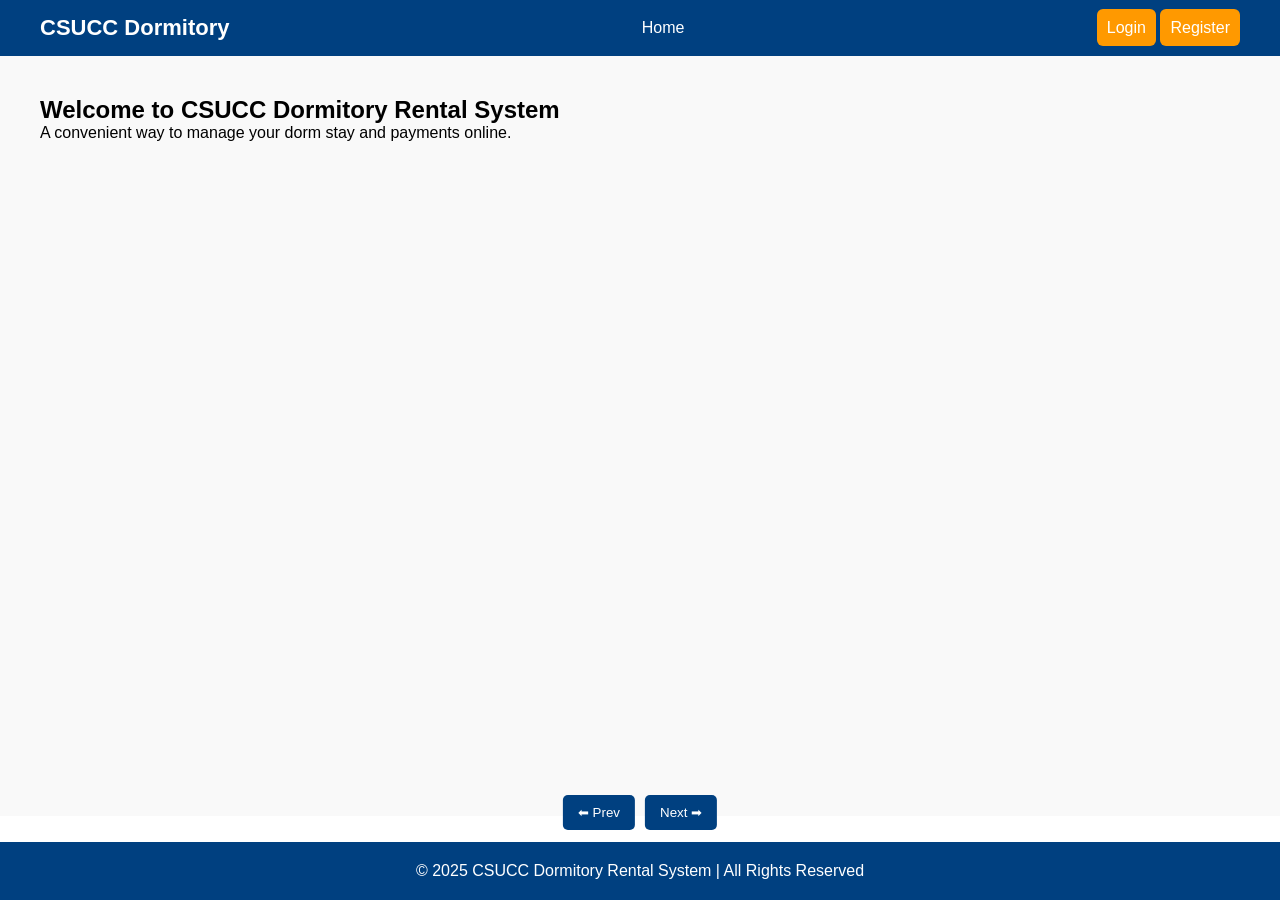
<file: frontend/index.html>
<!DOCTYPE html>
<html lang="en">
<head>
  <meta charset="UTF-8" />
  <meta name="viewport" content="width=device-width, initial-scale=1.0"/>
  <title>CSUCC Dormitory Rental System</title>
  <style>
    * {
      margin: 0; padding: 0;
      box-sizing: border-box;
      font-family: "Segoe UI", Arial, sans-serif;
    }
    body, html {
      height: 100%;
      overflow: hidden; /* wala’y scroll */
    }

    /* Header */
    header {
      display: flex;
      justify-content: space-between;
      align-items: center;
      padding: 15px 40px;
      background: #004080;
      color: white;
    }
    header .logo { font-size: 22px; font-weight: bold; }
    nav ul { list-style: none; display: flex; gap: 20px; }
    nav ul li a { color: white; text-decoration: none; font-weight: 500; }
    .btn {
      background: #ff9900;
      color: white;
      padding: 10px;
      border-radius: 6px;
      text-decoration: none;
      transition: 0.3s;
    }
    .btn:hover { background: #cc7a00; }
    .btn-alt { background: #008000; }
    .btn-alt:hover { background: #006600; }

    /* Slider container */
    .slider {
      height: calc(100% - 140px); /* minus header + footer approx height */
      display: flex;
      transition: transform 0.5s ease-in-out;
    }
    .slide {
      min-width: 100%;
      height: 100%;
      flex-shrink: 0;
      overflow-y: auto; /* para ang sulod pwede mag scroll kung taas */
      padding: 40px;
    }
    .slide:nth-child(odd) { background: #f9f9f9; }
    .slide:nth-child(even) { background: #e6f2ff; }

    /* Footer */
    footer {
      text-align: center;
      padding: 20px;
      background: #004080;
      color: white;
      position: absolute;
      bottom: 0;
      left: 0;
      width: 100%;
    }

    /* Navigation buttons */
    .controls {
      position: absolute;
      bottom: 70px; /* just above footer */
      left: 50%;
      transform: translateX(-50%);
      display: flex;
      gap: 10px;
    }
    .controls button {
      padding: 10px 15px;
      border: none;
      background: #004080;
      color: #fff;
      border-radius: 5px;
      cursor: pointer;
    }
    .controls button:hover { background: #0066cc; }
  </style>
</head>
<body>
  <!-- Header -->
  <header>
    <div class="logo">CSUCC Dormitory</div>
    <nav>
      <ul>
        <li><a href="#">Home</a></li>
      </ul>
    </nav>
    <div class="auth-buttons">
      <a href="login.html" class="btn">Login</a>
      <a href="registration.html" class="btn">Register</a>
    </div>
  </header>

  <!-- Slides -->
  <div class="slider" id="slider">
    <section class="slide">
      <h1>Welcome to CSUCC Dormitory Rental System</h1>
      <p>A convenient way to manage your dorm stay and payments online.</p>
    </section>
    <section class="slide">
      <h2>Features</h2>
      <p>🏠 Easy Room Reservation, 💳 Secure Payments, 📊 Track Bills, 📑 Download Receipts</p>
    </section>
    <section class="slide">
      <h2>Featured Rooms</h2>
      <p>Room 101, Room 202, Room 301...</p>
    </section>
    <section class="slide">
      <h2>Easy Payment Integration</h2>
      <p>GCash | PayMaya | PayPal</p>
    </section>
  </div>

  <!-- Controls -->
  <div class="controls">
    <button onclick="prevSlide()">⬅ Prev</button>
    <button onclick="nextSlide()">Next ➡</button>
  </div>

  <!-- Footer (fixed outside slider) -->
  <footer>
    <p>© 2025 CSUCC Dormitory Rental System | All Rights Reserved</p>
  </footer>

  <script>
    let currentSlide = 0;
    const slider = document.getElementById("slider");
    const totalSlides = document.querySelectorAll(".slide").length;

    function updateSlide() {
      slider.style.transform = `translateX(-${currentSlide * 100}%)`;
    }
    function nextSlide() {
      if (currentSlide < totalSlides - 1) {
        currentSlide++;
        updateSlide();
      }
    }
    function prevSlide() {
      if (currentSlide > 0) {
        currentSlide--;
        updateSlide();
      }
    }
  </script>
</body>
</html>
</file>
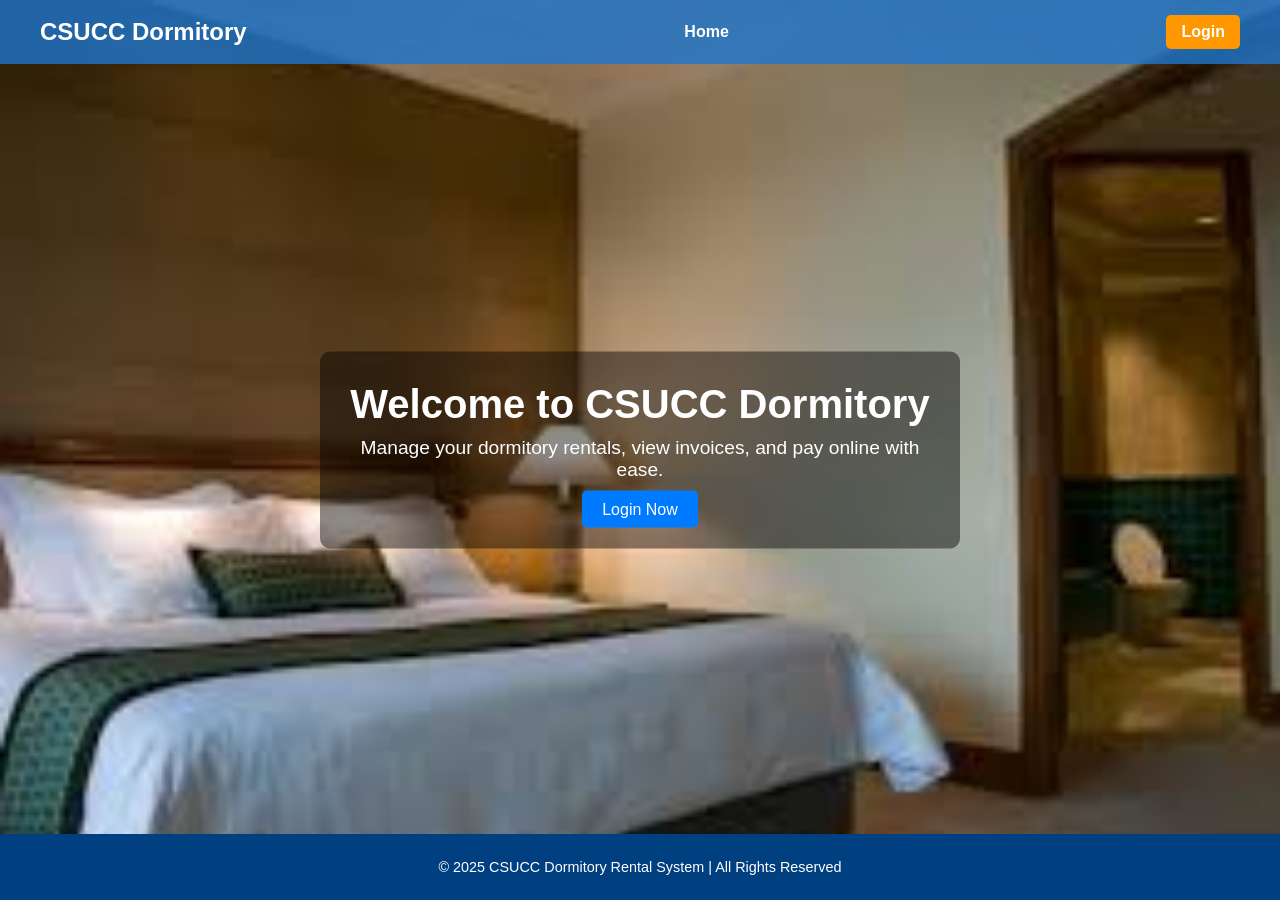
<file: frontend/dashboard.html>
<!DOCTYPE html>
<html lang="en">
<head>
  <meta charset="UTF-8">
  <meta name="viewport" content="width=device-width, initial-scale=1.0">
  <title>CSUCC Dormitory | Home</title>
  <link rel="stylesheet" href="/static/styles/dashboard.css">
  
</head>
<body>
  <div class="wrapper">
    <!-- Header -->
    <header>
      <div class="logo">CSUCC Dormitory</div>
      <nav>
        <ul>
          <li><a href="index.html">Home</a></li>
        </ul>
      </nav>
      <a href="login.html" class="btn">Login</a>
    </header>

    <!-- Slideshow -->
    <div class="slideshow">
      <img src="/static/images/q1.png" class="slide active">
      <img src="/static/images/q2.png" class="slide">
      <img src="/static/images/q3.png" class="slide">
      <img src="/static/images/q4.png" class="slide">

      <!-- Overlay Text -->
      <div class="overlay">
        <h1>Welcome to CSUCC Dormitory</h1>
        <p>Manage your dormitory rentals, view invoices, and pay online with ease.</p>
        <a href="login.html">Login Now</a>
      </div>
    </div>

    <!-- Footer -->
    <footer>
      <p>© 2025 CSUCC Dormitory Rental System | All Rights Reserved</p>
    </footer>
  </div>

  <script>
    // Simple slideshow
    let slides = document.querySelectorAll('.slide');
    let index = 0;

    function showSlide() {
      slides.forEach((slide, i) => {
        slide.classList.remove('active');
        if (i === index) slide.classList.add('active');
      });
      index = (index + 1) % slides.length;
    }

    setInterval(showSlide, 4000); // change every 4s
  </script>
</body>
</html>
</file>
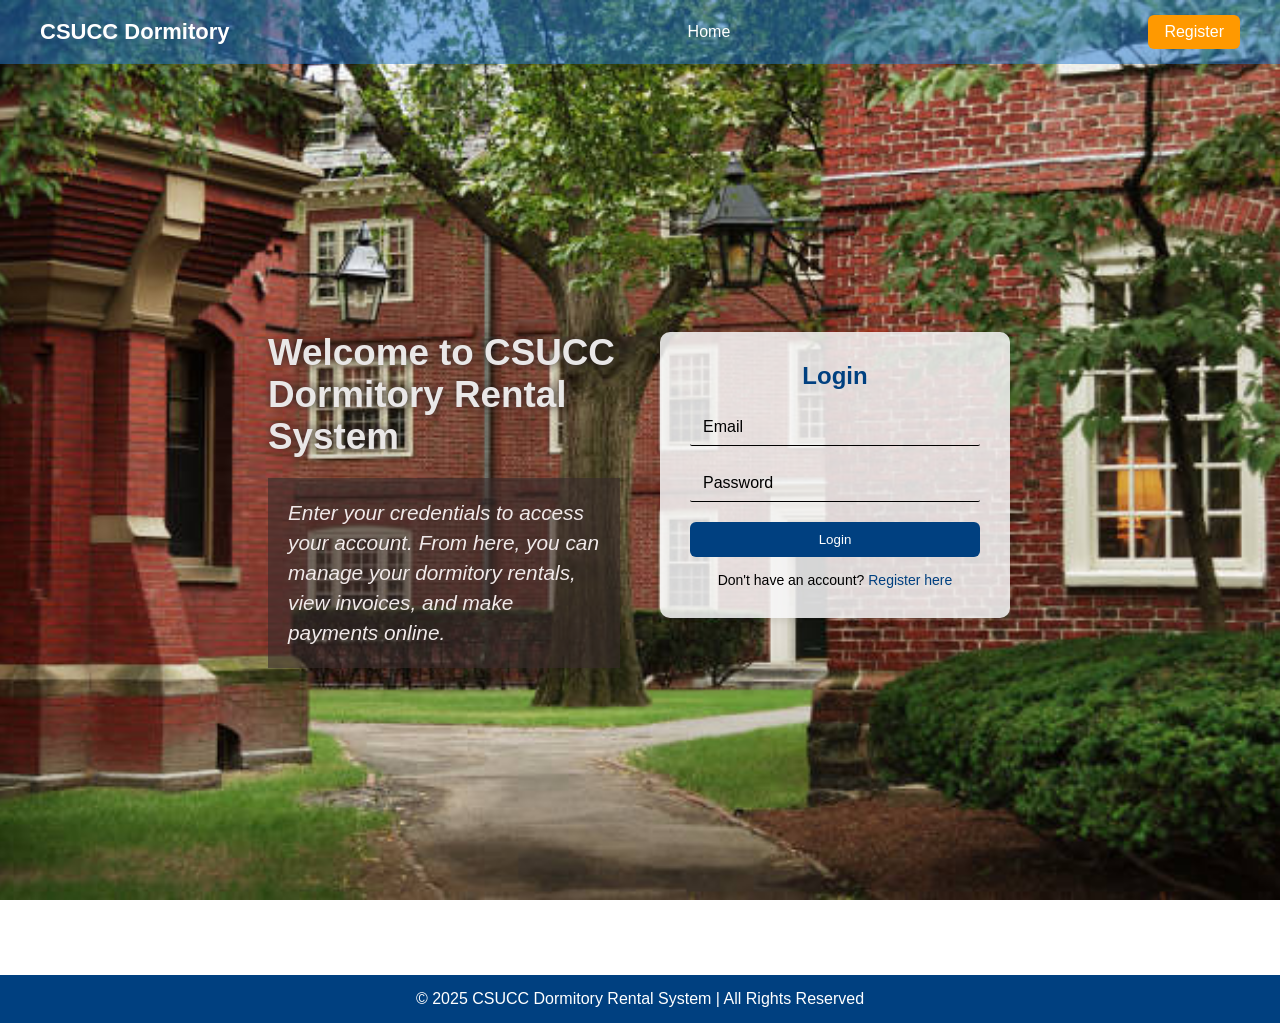
<file: frontend/login.html>
<!DOCTYPE html>
<html lang="en">
<head>
  <meta charset="UTF-8">
  <meta name="viewport" content="width=device-width, initial-scale=1.0">
  <title>Login | CSUCC Dormitory</title>
  <link rel="stylesheet" href="/static/styles/login.css">
  
</head>
<body>
    <div class="wrapper">
        <!-- Header -->
        <header>
            <div class="logo">CSUCC Dormitory</div>
            <nav>
            <ul>
                <li><a href="dashboard.html">Home</a></li>
                <!-- <li><a href="#">Rooms</a></li>
                <li><a href="#">About</a></li>
                <li><a href="#">Contact</a></li> -->
            </ul>
            </nav>
            <a href="registration.html" class="btn">Register</a>
        </header>

    <main>
        <div class="container">
            <div class="left">
            <h1>Welcome to CSUCC Dormitory Rental System</h1>
            <p>Enter your credentials to access your account. From here, you can manage your dormitory rentals, view invoices, and make payments online.</p>
            </div>

            <div class="right">
                <!-- Login Form -->
            <form class="login-form">
            <h2>Login</h2>
            
            <div class="formgroup">
                <label for="email">Email </label>
                <input type="email" id="email" placeholder=" " required>
            </div> 
            
            <div class="formgroup">
                <label for="password">Password</label>
                <input type="password" id="password" placeholder=" " required>
            </div>    

                <button type="submit">Login</button>

                <p>Don't have an account? <a href="registration.html">Register here</a></p>
            </form>
            
            </div>
        </div>
    </main>


    <footer>
        <p>© 2025 CSUCC Dormitory Rental System | All Rights Reserved</p>
    </footer>

    </div>
</body>
</html>
</file>
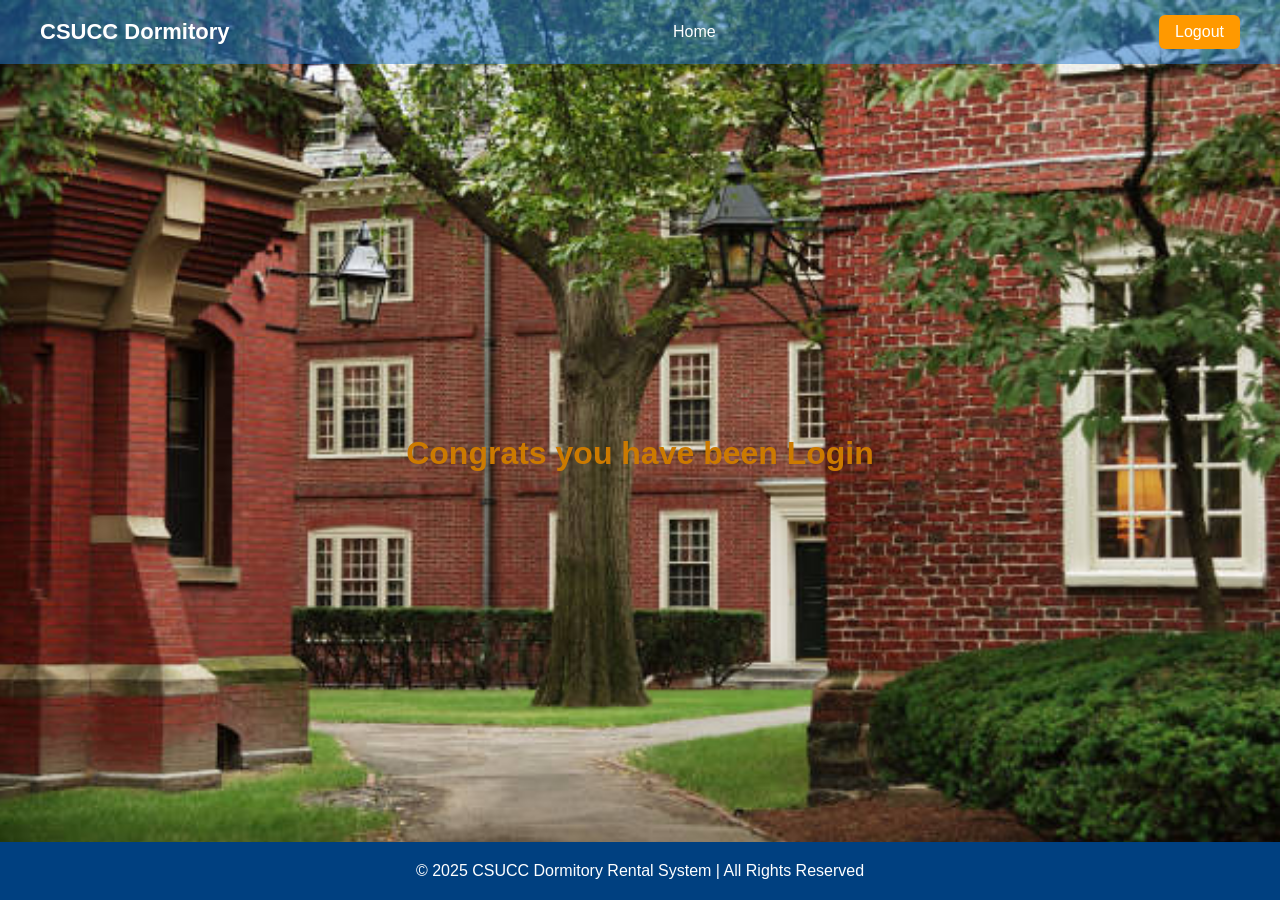
<file: frontend/logout.html>
<!DOCTYPE html>
<html lang="en">
<head>
  <meta charset="UTF-8">
  <meta name="viewport" content="width=device-width, initial-scale=1.0">
  <title>Dashboard | CSUCC Dormitory</title>
  <link rel="stylesheet" href="/static/styles/logout.css">
  
</head>
<body>
  <div class="wrapper">
    <!-- Header -->
    <header>
      <div class="logo">CSUCC Dormitory</div>
      <nav>
        <ul>
          <li><a href="index.html">Home</a></li>
        </ul>
      </nav>
      <!-- Instead of Register/Login button, show Logout -->
      <a href="login.html" class="btn">Logout</a>
    </header>

    <main>
      <!-- <div class="container">
        <div class="left">
          <h1>Welcome back, CSUCC Dormitory User!</h1>
          <p>From your dashboard, you can manage your dormitory rentals, view invoices, and make payments online.</p>
        </div>

        <div class="right">
          <h2>Dashboard</h2>
          <p>You are now logged in. Choose what you want to do next:</p>
          <ul>
            <li><a href="#">View My Rentals</a></li>
            <li><a href="#">View Invoices</a></li>
            <li><a href="#">Make a Payment</a></li>
          </ul>
        </div>
      </div> -->

      <h1>Congrats you have been Login</h1>
    </main>

    <footer>
      <p>© 2025 CSUCC Dormitory Rental System | All Rights Reserved</p>
    </footer>
  </div>
</body>
</html>
</file>
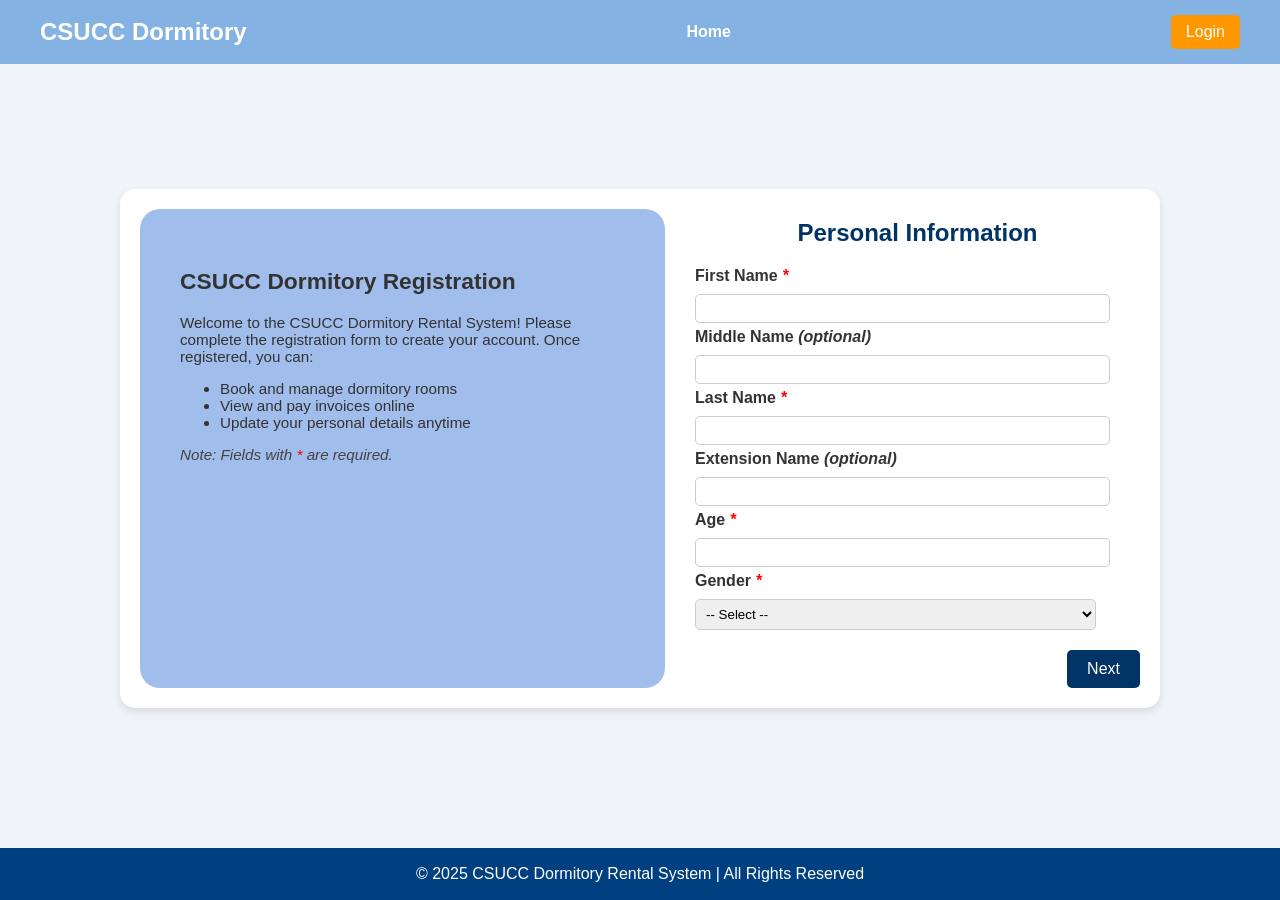
<file: frontend/registration.html>
<!DOCTYPE html>
<html lang="en">
<head>
  <meta charset="UTF-8">
  <meta name="viewport" content="width=device-width, initial-scale=1.0">
  <title>Register | CSUCC Dormitory</title>
  <link rel="stylesheet" href="/static/styles/register.css">
  
</head>
<body>
  <header>
    <div class="logo">CSUCC Dormitory</div>
    <nav>
      <ul>
        <li><a href="dashboard.html">Home</a></li>
      </ul>
    </nav>
    <a href="login.html" class="btn">Login</a>
  </header>

  <main class="registration-container">
  <div class="registration-box">
    
    <!-- Left About Section -->
    <div class="registration-info">
      <h2>CSUCC Dormitory Registration</h2>
      <p>
        Welcome to the CSUCC Dormitory Rental System!  
        Please complete the registration form to create your account.  
        Once registered, you can:
      </p>
      <ul>
        <li>Book and manage dormitory rooms</li>
        <li>View and pay invoices online</li>
        <li>Update your personal details anytime</li>
      </ul>
      <p style="font-style: italic; color:#444;">
        Note: Fields with <span style="color:red;">*</span> are required.
      </p>
    </div>

    <!-- Right Registration Form -->
    <form id="multiStepForm" class="register-form">
      <!-- Step 1 -->
      <div class="form-step active">
        <h2>Personal Information</h2>
        <div class="formgroup">
          <label for="fname">First Name <i class="required">*</i></label>
          <input type="text" id="fname" required>
        </div>
        <div class="formgroup">
          <label for="mname">Middle Name <i style="font-style: italic;">(optional)</i></label>
          <input type="text" id="mname">
        </div>
        <div class="formgroup">
          <label for="lname">Last Name <i class="required">*</i></label>
          <input type="text" id="lname" required>
        </div>
        <div class="formgroup">
          <label for="extname">Extension Name <i style="font-style: italic;">(optional)</i></label>
          <input type="text" id="extname">
        </div>
        <div class="formgroup">
          <label for="age">Age <i class="required">*</i></label>
          <input type="number" id="age" min="1" required>
        </div>
        <div class="formgroup">
          <label for="gender">Gender <i class="required">*</i></label>
          <select id="gender" required>
            <option value="">-- Select --</option>
            <option value="Male">Male</option>
            <option value="Female">Female</option>
          </select>
        </div>
        <div class="step-buttons">
          <span></span>
          <button type="button" class="next-btn">Next</button>
        </div>
      </div>

      <!-- Step 2 -->
      <div class="form-step">
        <h2>Account Information</h2>
        <div class="formgroup">
          <label for="username">Username <i class="required">*</i></label>
          <input type="text" id="username" required>
        </div>
        <div class="formgroup">
          <label for="id_number">ID Number <i class="required">*</i></label>
          <input type="text" id="id_number" required>
        </div>
        <div class="formgroup">
          <label for="email">Email <i class="required">*</i></label>
          <input type="email" id="email" required>
        </div>
        <div class="formgroup">
          <label for="password">Password <i class="required">*</i></label>
          <input type="password" id="password" required>
        </div>
        <div class="formgroup">
          <label for="confirm">Confirm Password <i class="required">*</i></label>
          <input type="password" id="confirm" required>
        </div>
        <div class="step-buttons">
          <button type="button" class="prev-btn">Previous</button>
          <button type="button" class="next-btn">Next</button>
        </div>
      </div>

      <!-- Step 3 -->
      <div class="form-step">
        <h2>Address Information</h2>
        <div class="formgroup">
          <label for="purok">Purok <i class="required">*</i></label>
          <input type="text" id="purok" required>
        </div>
        <div class="formgroup">
          <label for="barangay">Barangay <i class="required">*</i></label>
          <input type="text" id="barangay" required>
        </div>
        <div class="formgroup">
          <label for="municipality">Municipality <i class="required">*</i></label>
          <input type="text" id="municipality" required>
        </div>
        <div class="formgroup">
          <label for="province">Province <i class="required">*</i></label>
          <input type="text" id="province" required>
        </div>
        <div class="formgroup">
          <label for="country">Country <i class="required">*</i></label>
          <input type="text" id="country" required>
        </div>
        <div class="formgroup">
          <label for="zip">ZIP Code <i class="required">*</i></label>
          <input type="text" id="zip" required>
        </div>
        <div class="step-buttons">
          <button type="button" class="prev-btn">Previous</button>
          <button type="submit">Register</button>
        </div>
      </div>
    </form>
  </div>
</main>


  <footer>
    <p>© 2025 CSUCC Dormitory Rental System | All Rights Reserved</p>
  </footer>

<script src="/scripts/script.js"></script>
</body>
</html>
</file>
<file: static/styles/dashboard.css>
/* Reset */
    * {
      margin: 0;
      padding: 0;
      box-sizing: border-box;
    }

    html, body {
      height: 100%;
      overflow: hidden; /* disable scrolling */
      font-family: Arial, sans-serif;
    }

    /* Wrapper */
    .wrapper {
      height: 100%;
      width: 100%;
      position: relative;
    }

    /* Header (same as login) */
    header {
      display: flex;
      justify-content: space-between;
      align-items: center;
      padding: 15px 40px;
      background: rgba(30, 118, 206, 0.8);
      color: white;
      position: absolute;
      top: 0;
      width: 100%;
      z-index: 10;
    }

    header .logo {
      font-size: 1.5em;
      font-weight: bold;
    }

    header nav ul {
      list-style: none;
      display: flex;
      gap: 20px;
    }

    header nav ul li a {
      text-decoration: none;
      color: white;
      font-weight: bold;
    }

    header .btn {
      background: #ff9800;
      color: white;
      padding: 8px 15px;
      border-radius: 5px;
      text-decoration: none;
      font-weight: bold;
    }

    header .btn:hover {
      background: darkorange;
    }

    /* Slideshow */
    .slideshow {
      position: relative;
      width: 100%;
      height: 100vh;
      overflow: hidden;
    }

    .slide {
      position: absolute;
      width: 100%;
      height: 100%;
      object-fit: cover;
      opacity: 0;
      transition: opacity 1s ease-in-out;
    }

    .slide.active {
      opacity: 1;
    }

    /* Overlay text */
    .overlay {
      position: absolute;
      top: 50%;
      left: 50%;
      transform: translate(-50%, -50%);
      color: #fff;
      text-align: center;
      background: rgba(0, 0, 0, 0.45);
      padding: 30px;
      border-radius: 10px;
      z-index: 5;
    }

    .overlay h1 {
      font-size: 2.5rem;
      margin-bottom: 10px;
    }

    .overlay p {
      font-size: 1.2rem;
      margin-bottom: 20px;
    }

    .overlay a {
      padding: 10px 20px;
      background: #007bff;
      color: #fff;
      text-decoration: none;
      border-radius: 5px;
      transition: background 0.3s;
    }

    .overlay a:hover {
      background: #0056b3;
    }

    /* Footer (same as login) */
    footer {
      position: absolute;
      bottom: 0;
      width: 100%;
      text-align: center;
      padding: 25px;
      background: #004080;
      color: white;
      font-size: 0.9rem;
      z-index: 10;
    }
</file>
<file: static/styles/login.css>
* {
      margin: 0;
      /* padding: 0; */
      box-sizing: border-box;
      font-family: Arial, sans-serif;
    }

    body {
      background-image: url('/static/images/bg.jpg');
      background-repeat: no-repeat;
      background-size: cover;
      background-position: center;
      height: 100vh;

    }

    /* Header */
    header {
      display: flex;
      justify-content: space-between;
      align-items: center;
      padding: 15px 40px;
      background: #1e76ce83;
      color: white;
    }

    header .logo {
      font-size: 22px;
      font-weight: bold;
    }

    .wrapper {
        display:flex;
        flex-direction:column;
    }

    nav ul {
      list-style: none;
      display: flex;
      gap: 20px;
    }

    nav ul li a {
      color: white;
      text-decoration: none;
      font-weight: 500;
    }

    .btn {
      background: #ff9900;
      color: white;
      padding: 8px 16px;
      border-radius: 6px;
      text-decoration: none;
      transition: 0.3s;
    }

    .btn:hover {
      background: #cc7a00;
    }

    /* Login wrapper (2 columns) */
    .login-wrapper {
      display: flex;
      justify-content: center;
      align-items: center;
      gap: 40px;
      height: calc(100vh - 80px); /* subtract header height */
      padding: 0 40px;
    }


    /* Login form */
    .login-form {
      background-color: rgba(248, 248, 250, 0.85);
      padding: 30px;
      border-radius: 10px;
      width: 350px;
      box-shadow: 0 2px 8px rgba(0,0,0,0.1);
    }

    .login-form h2 {
      text-align: center;
      margin-bottom: 20px;
      color: #004080;
    }

    .formgroup {
        position:relative;
    }

    .formgroup label {
        position:absolute;
        top: 8px;
        left: 13px;
        pointer-events: none;
        transition:0.2s ease-in all;
    }

    .formgroup:focus-within label,
    .formgroup:has(input:not(:placeholder-shown)) label{
        top:-20px;
        left:0;
        font-size: large;
        color:#034586
    }

    .login-form input {
      width: 100%;
      padding: 10px;
      margin-bottom: 20px;
      border: none;
      border-bottom: 1px solid black;
      border-radius: 2px;
      outline: none;
      background: transparent;
    }

    .login-form button {
      width: 100%;
      padding: 10px;
      background: #004080;
      color: white;
      border: none;
      border-radius: 6px;
      cursor: pointer;
      transition: 0.3s;
    }

    .login-form button:hover {
      background: #003060;
    }

    .login-form p {
      text-align: center;
      margin-top: 15px;
      font-size: 14px;
    }

    .login-form p a {
      color: #004080;
      text-decoration: none;
      font-weight: 500;
    }

    .login-form p a:hover {
      text-decoration: underline;
    }

    footer {
    text-align: center;
    padding: 15px;
    background: #004080;
    color: white;
    margin-top: 19px; }

  
    main {
      flex: 1;
      display: flex;
      align-items: center;
      justify-content: center;
      padding:  228px;
    }

    .container {
      display: flex;
      flex: 1;
      gap: 40px;
      max-width: 1000px;
      width: 100%;
      background: transparent;
      padding: 40px;
      border-radius: 8px;
      /* box-shadow: 0 4px 12px rgba(0,0,0,0.1);  */
    }

    .left, .right {
      flex: 1;
    }

    .left h1 {
      margin-top: 0;
      font-size: 2.3rem;
      color: rgb(233, 231, 231);
      text-shadow: 0 0 10px rgb(44, 34, 34);

    }

    .left p {
      margin: 20px 0;
      font-size: 1.3rem;
      font-style: italic;
      line-height: 30px;
      color: rgb(240, 233, 233);
      background-color: rgba(56, 43, 43, 0.61);
      padding: 20px;
    }
</file>
<file: static/styles/logout.css>
* {
      margin: 0;
      padding: 0;
      box-sizing: border-box;
      font-family: "Segoe UI", Arial, sans-serif;
    }

    html, body {
      height: 100%;
      margin: 0;
    }

    body {
      background-image: url('/static/images/bg.jpg');
      background-repeat: no-repeat;
      background-size: cover;
      background-position: center;
    }

    /* Wrapper for sticky footer */
    .wrapper {
      display: flex;
      flex-direction: column;
      min-height: 100vh;
    }

    /* Header */
    header {
      display: flex;
      justify-content: space-between;
      align-items: center;
      padding: 15px 40px;
      background: #1e76ce83;
      color: white;
    }

    header .logo {
      font-size: 22px;
      font-weight: bold;
    }

    nav ul {
      list-style: none;
      display: flex;
      gap: 20px;
    }

    nav ul li a {
      color: white;
      text-decoration: none;
      font-weight: 500;
    }

    .btn {
      background: #ff9900;
      color: white;
      padding: 8px 16px;
      border-radius: 6px;
      text-decoration: none;
      transition: 0.3s;
    }

    .btn:hover {
      background: #cc7a00;
    }

    /* Main content */
    main {
      flex: 1; /* push footer to bottom */
      display: flex;
      align-items: center;
      justify-content: center;
      padding: 40px 20px;
      color: #cc7a00;
    }

    .container {
      display: flex;
      gap: 40px;
      max-width: 1000px;
      width: 100%;
      background: transparent;
      padding: 40px;
      border-radius: 8px;
    }

    .left, .right {
      flex: 1;
    }

    .left h1 {
      margin-top: 0;
      font-size: 2.3rem;
      color: rgb(233, 231, 231);
      text-shadow: 0 0 10px rgb(44, 34, 34);
    }

    .left p {
      margin: 20px 0;
      font-size: 1.3rem;
      font-style: italic;
      line-height: 30px;
      color: rgb(240, 233, 233);
      background-color: rgba(56, 43, 43, 0.61);
      padding: 20px;
    }

    /* Footer */
    footer {
      text-align: center;
      padding: 20px;
      background: #004080;
      color: white;
    }
</file>
<file: static/styles/register.css>
body {
      margin: 0;
      font-family: Arial, sans-serif;
      background: #f0f4f9;
      display: flex;
      flex-direction: column;
      min-height: 100vh;
      
    }

    header {
      display: flex;
      justify-content: space-between;
      align-items: center;
      padding: 15px 40px;
      background: #1e76ce83;
      color: white;
    }

    header .logo {
      font-size: 1.5em;
      font-weight: bold;
    }

    nav ul {
      list-style: none;
      display: flex;
      gap: 15px;
      margin: 0;
      padding: 0;
    }

    nav a {
      color: white;
      text-decoration: none;
      font-weight: bold;
    }

    .btn {
      background: #ff9800;
      color: white;
      padding: 8px 15px;
      border-radius: 5px;
      text-decoration: none;
    }

    /* Registration Section */
    .registration-container {
      flex: 1;
      display: flex;
      justify-content: center;
      align-items: center;
      padding: 5px ;
    }

    /* main{
      
    } */

    .registration-box {
  display: flex;
  justify-content: space-between;
  align-items: stretch;
  max-width: 1000px;
  width: 100%;
  background: #fff;
  padding: 20px;
  border-radius: 15px;
  box-shadow: 0 4px 10px rgba(0,0,0,0.1);
  gap: 30px; /* space between columns */
}

/* About section */
.registration-info {
  flex: 1;
  background: #a1bdeb;
  padding: 40px;
  border-radius: 20px;
  font-size: 0.95em;
  color: #333;
}

/* Registration form */
.register-form {
  flex: 1;
}


    .register-form h2 {
      margin-top: 10px;
      text-align: center;
      color: #003366;
    }

    .formgroup {
      margin-bottom: 5px;
    }

    .formgroup label {
      display: block;
      margin-bottom: 9px;
      font-weight: bold;
      color: #333;
    }

    .formgroup input, 
    .formgroup select {
      width: 90%;
      padding: 6px;
      border: 1px solid #ccc;
      border-radius: 5px;
      outline: none;
    }

    .formgroup input:focus, 
    .formgroup select:focus {
      border-color: #003366;
    }

    /* Multi-step */
    .form-step {
      display: none;
    }
    .form-step.active {
      display: block;
      animation: fadeIn 0.4s ease-in-out;
    }

    @keyframes fadeIn {
      from {opacity: 0; transform: translateY(10px);}
      to {opacity: 1; transform: translateY(0);}
    }

    .step-buttons {
      display: flex;
      justify-content: space-between;
      margin-top: 20px;
    }

    button {
      padding: 10px 20px;
      background: #003366;
      color: white;
      border: none;
      border-radius: 5px;
      font-size: 1em;
      cursor: pointer;
    }
    button:hover {
      background: #0055aa;
    }

    .required{
      color: red;
    }

     footer {
    text-align: center;
    padding: 1px;
    background: #004080;
    color: white;
    margin-top: 15px;
    }
</file>
